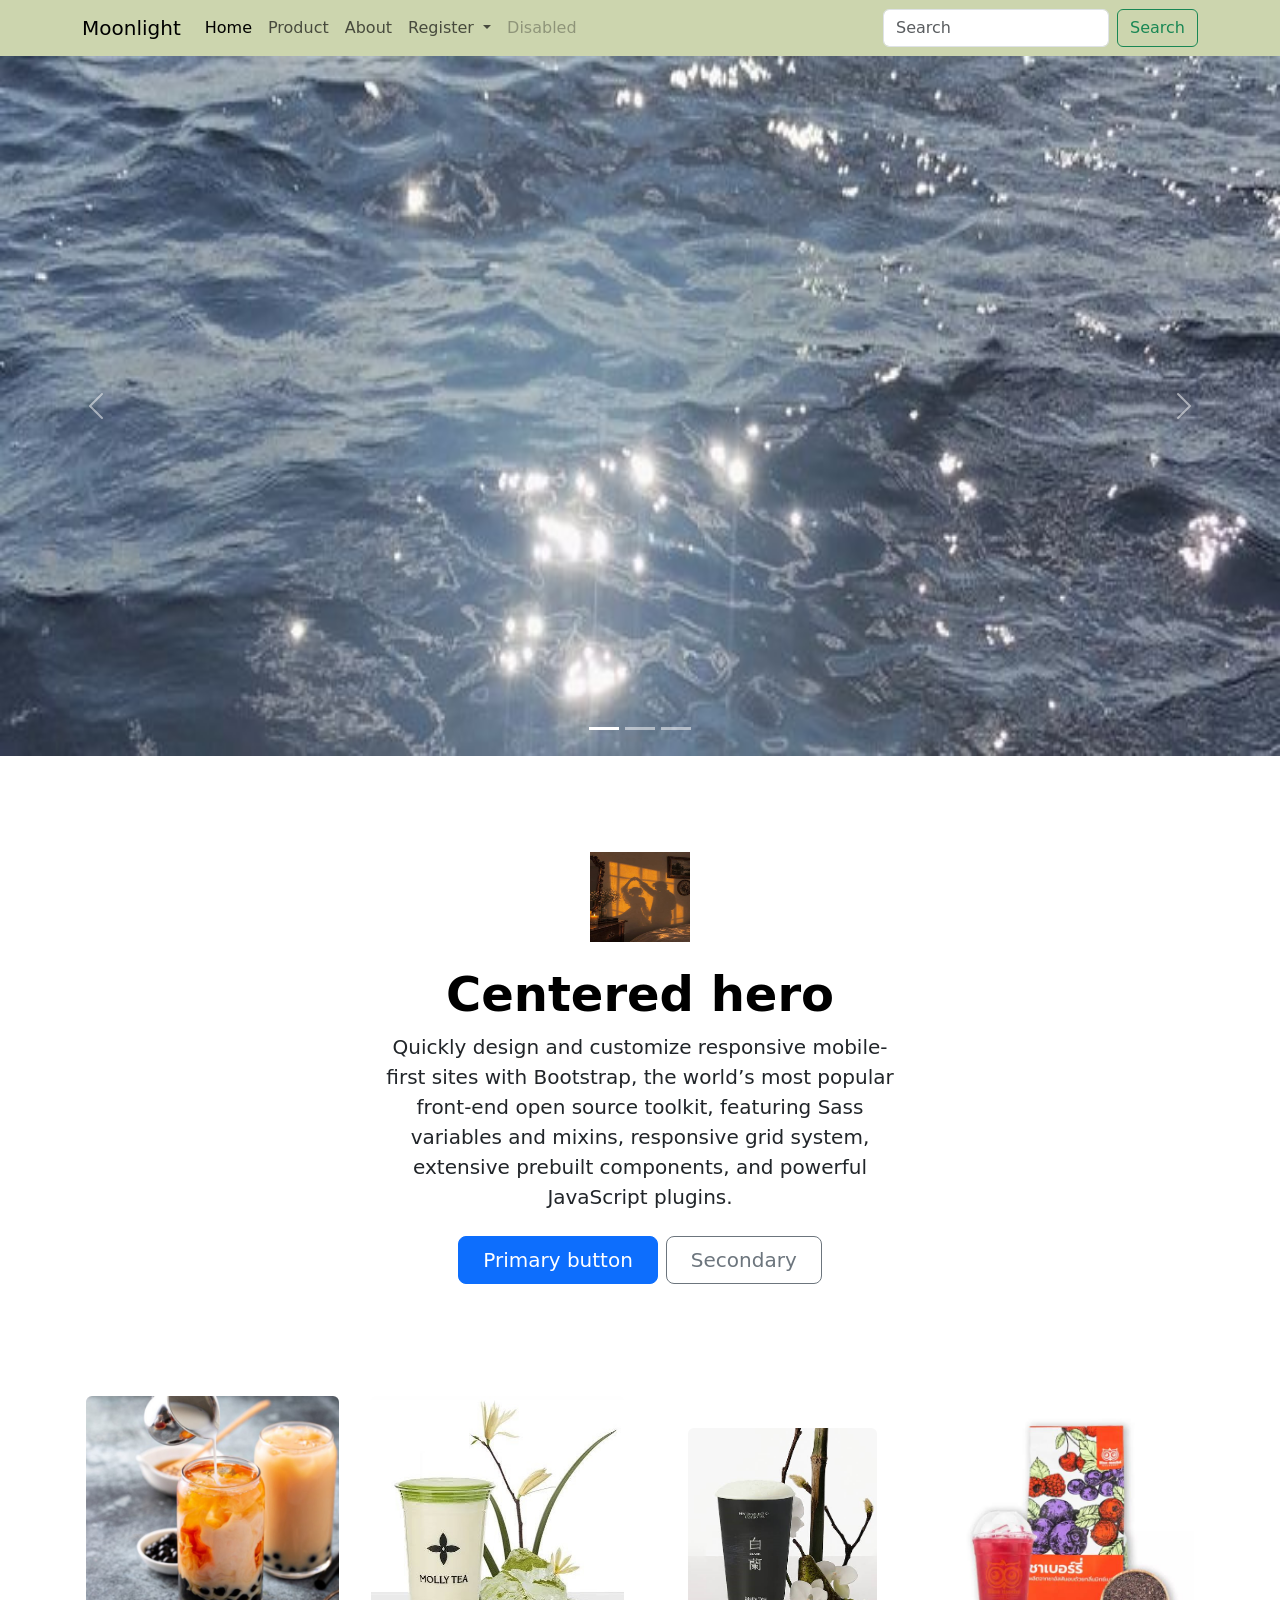
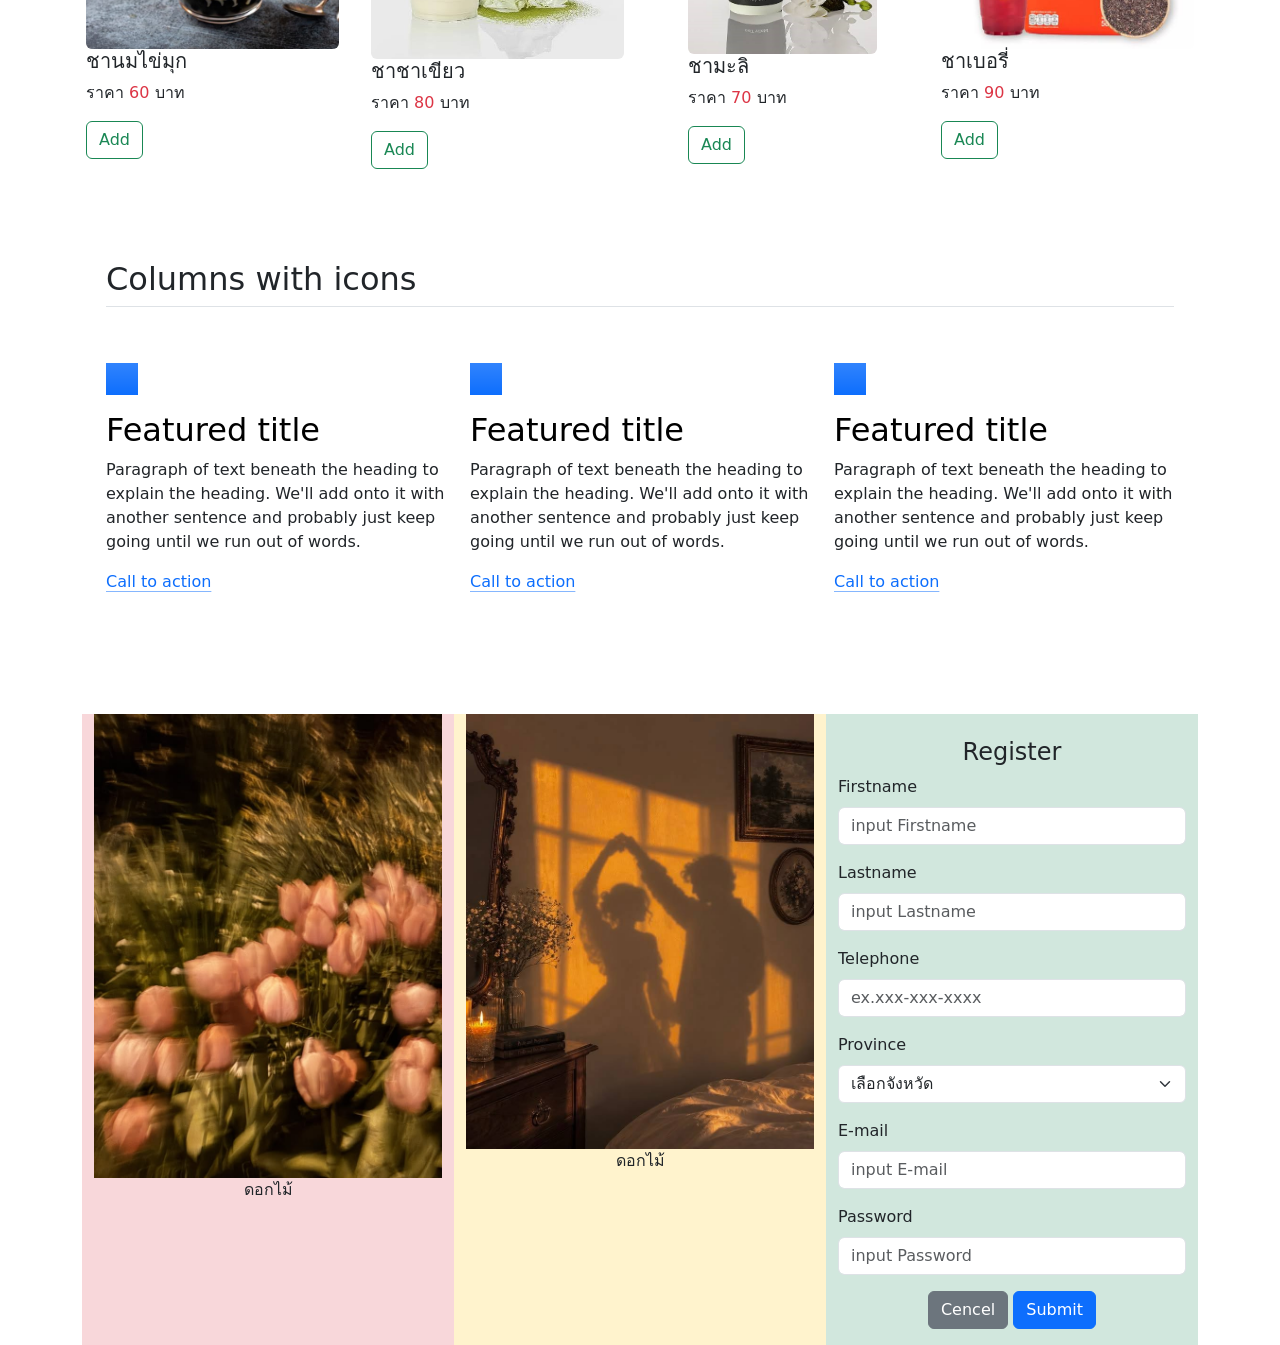
<file: index.html>
<!DOCTYPE html>
<html lang="en">

<head>
  <meta charset="UTF-8">
  <meta name="viewport" content="width=device-width, initial-scale=1.0">
  <title>Document</title>
  <link href="css/bootstrap.min.css" rel="stylesheet">
</head>

<body>
  <!-- Menu -->
  <div id="menu-container"></div>
  <!--image-->
  <div id="carouselExampleIndicators" class="carousel slide">
    <div class="carousel-indicators">
      <button type="button" data-bs-target="#carouselExampleIndicators" data-bs-slide-to="0" class="active"
        aria-current="true" aria-label="Slide 1"></button>
      <button type="button" data-bs-target="#carouselExampleIndicators" data-bs-slide-to="1"
        aria-label="Slide 2"></button>
      <button type="button" data-bs-target="#carouselExampleIndicators" data-bs-slide-to="2"
        aria-label="Slide 3"></button>
    </div>
    <div class="carousel-inner">
      <div class="carousel-item active">
        <img src="/image/438608451216086196.jpg" class="d-block w-100" height="700" alt="...">
      </div>
      <div class="carousel-item">
        <img src="/image/932526666662133726.jpg" class="d-block w-100" height="700" alt="...">
      </div>
      <div class="carousel-item">
        <img src="/image/download.jpg" class="d-block w-100" height="700" alt="...">
      </div>
    </div>
    <button class="carousel-control-prev" type="button" data-bs-target="#carouselExampleIndicators"
      data-bs-slide="prev">
      <span class="carousel-control-prev-icon" aria-hidden="true"></span>
      <span class="visually-hidden">Previous</span>
    </button>
    <button class="carousel-control-next" type="button" data-bs-target="#carouselExampleIndicators"
      data-bs-slide="next">
      <span class="carousel-control-next-icon" aria-hidden="true"></span>
      <span class="visually-hidden">Next</span>
    </button>
  </div>

  <!-- Content here -->
  <div class="container">

    <div class="px-4 py-5 my-5 text-center"> <img class="d-block mx-auto mb-4" src="/image/22.jpg" alt="" width="100"
        height="90">
      <h1 class="display-5 fw-bold text-body-emphasis">Centered hero</h1>
      <div class="col-lg-6 mx-auto">
        <p class="lead mb-4">Quickly design and customize responsive mobile-first sites with Bootstrap, the world’s most
          popular front-end open source toolkit, featuring Sass variables and mixins, responsive grid system, extensive
          prebuilt components, and powerful JavaScript plugins.</p>
        <div class="d-grid gap-2 d-sm-flex justify-content-sm-center"> <button type="button"
            class="btn btn-primary btn-lg px-4 gap-3">Primary button</button> <button type="button"
            class="btn btn-outline-secondary btn-lg px-4">Secondary</button> </div>
      </div>
    </div>

    <div class="row">

      <div class="col-sm-3 md-3 p-3">
        <img src="/image/pro1.jpg" class="img-fluid rounded">
        <br>
        <h5>ชานมไข่มุก</h5>
        <p>ราคา <span class="text-danger">60</span> บาท</p>
        <a class="btn btn-outline-success" href="#" role="button"><span class="bi bi-cart-plus"> Add</span></a>
      </div>
      <div class="col-sm-3 md-3 p-3">
        <img src="/image/pro2.jpg " class="img-fluid rounded">
        <br>
        <h5>ชาชาเขียว</h5>
        <p>ราคา <span class="text-danger">80</span> บาท</p>
        <a class="btn btn-outline-success" href="#" role="button"><span class="bi bi-cart-plus"> Add</span></a>
      </div>
      <div class="col-sm-3 md-3 p-5">
        <img src="/image/pro3.jpg" class="img-fluid rounded">
        <br>
        <h5>ชามะลิ</h5>
        <p>ราคา <span class="text-danger">70</span> บาท</p>
        <a class="btn btn-outline-success" href="#" role="button"><span class="bi bi-cart-plus"> Add</span></a>
      </div>
      <div class="col-sm-3 md-3 p-3">
        <img src="/image/pro4.jpg" class="img-fluid rounded">
        <br>
        <h5>ชาเบอรี่</h5>
        <p>ราคา <span class="text-danger">90</span> บาท</p>
        <a class="btn btn-outline-success" href="#" role="button"><span class="bi bi-cart-plus"> Add</span></a>
      </div>
    </div>

    <div class="container px-4 py-5" id="featured-3">
      <h2 class="pb-2 border-bottom">Columns with icons</h2>
      <div class="row g-4 py-5 row-cols-1 row-cols-lg-3">
        <div class="feature col">
          <div
            class="feature-icon d-inline-flex align-items-center justify-content-center text-bg-primary bg-gradient fs-2 mb-3">
            <svg class="bi" width="1em" height="1em" aria-hidden="true">
              <use xlink:href="#collection"></use>
            </svg> </div>
          <h3 class="fs-2 text-body-emphasis">Featured title</h3>
          <p>Paragraph of text beneath the heading to explain the heading. We'll add onto it with another sentence and
            probably just keep going until we run out of words.</p> <a href="#" class="icon-link">
            Call to action
            <svg class="bi" aria-hidden="true">
              <use xlink:href="#chevron-right"></use>
            </svg> </a>
        </div>
        <div class="feature col">
          <div
            class="feature-icon d-inline-flex align-items-center justify-content-center text-bg-primary bg-gradient fs-2 mb-3">
            <svg class="bi" width="1em" height="1em" aria-hidden="true">
              <use xlink:href="#people-circle"></use>
            </svg> </div>
          <h3 class="fs-2 text-body-emphasis">Featured title</h3>
          <p>Paragraph of text beneath the heading to explain the heading. We'll add onto it with another sentence and
            probably just keep going until we run out of words.</p> <a href="#" class="icon-link">
            Call to action
            <svg class="bi" aria-hidden="true">
              <use xlink:href="#chevron-right"></use>
            </svg> </a>
        </div>
        <div class="feature col">
          <div
            class="feature-icon d-inline-flex align-items-center justify-content-center text-bg-primary bg-gradient fs-2 mb-3">
            <svg class="bi" width="1em" height="1em" aria-hidden="true">
              <use xlink:href="#toggles2"></use>
            </svg> </div>
          <h3 class="fs-2 text-body-emphasis">Featured title</h3>
          <p>Paragraph of text beneath the heading to explain the heading. We'll add onto it with another sentence and
            probably just keep going until we run out of words.</p> <a href="#" class="icon-link">
            Call to action
            <svg class="bi" aria-hidden="true">
              <use xlink:href="#chevron-right"></use>
            </svg> </a>
        </div>
      </div>
    </div>

    <!--***************-->

    <!-- Content here 
    <h3 class="alert mt-4" style="background-color: #faedcd;">หน้าหลัก</h3>

    <div class="alert text-center" role="alert" style="background-color: #fefae0;">
      Natthaya Jaengchut
    </div>

    <div class="text-end">
      <a class="btn btn-warning" href="https://www.google.com/">Google</a>
    </div>
  </div>-->

    <!-- แบ่งคอลัมน์ด้วย grid system -->
    <div class="container text-center mt-4">
      <div class="row">
        <div class="col-sm-4  bg-danger-subtle">
          <img src="../image/11.jpg " width=100%>
          ดอกไม้
        </div>

        <div class="col-sm-4 bg-warning-subtle">
          <img src="../image/22.jpg" width=100%>
          ดอกไม้
        </div>

        <div class="col-sm-4 bg-success-subtle">
          <h4 class="mt-4">Register</h4>
          <form class="text-start">
            <div class="mb-3">
              <label class="form-label">Firstname</label>
              <input type="text" class="form-control" id="Firstname" required placeholder="input Firstname">
            </div>

            <div class="mb-3">
              <label class="form-label">Lastname</label>
              <input type="text" class="form-control" id="Lastname" required placeholder="input Lastname">
            </div>

            <div class="mb-3">
              <label class="form-label">Telephone</label>
              <input type="tel" class="form-control" id="telephone" required placeholder="ex.xxx-xxx-xxxx">
            </div>

            <div class="mb-3">
              <label class="form-label">Province</label>
              <select class="form-select" id="pro">
                <option selected>เลือกจังหวัด</option>
                <option value="1">ระยอง</option>
                <option value="2">ชลบุรี</option>
                <option value="3">จันทบุรี</option>
              </select>
            </div>

            <div class="mb-3">
              <label class="form-label">E-mail</label>
              <input type="email" class="form-control" id="email" required placeholder="input E-mail">
            </div>
            <div class="mb-3">
              <label class="form-label">Password</label>
              <input type="password" class="form-control" id="pw" required placeholder="input Password">
            </div>

            <div class="mb-3 text-center">
              <button type="reset" class="btn btn-secondary">Cencel</button>
              <button type="Submit" class="btn btn-primary">Submit</button>
            </div>
          </form>
        </div>

      </div>
    </div>


</body>

</html>

<script src="js/bootstrap.bundle.min.js"></script>
<script src="js/menu.js"></script>
</file>
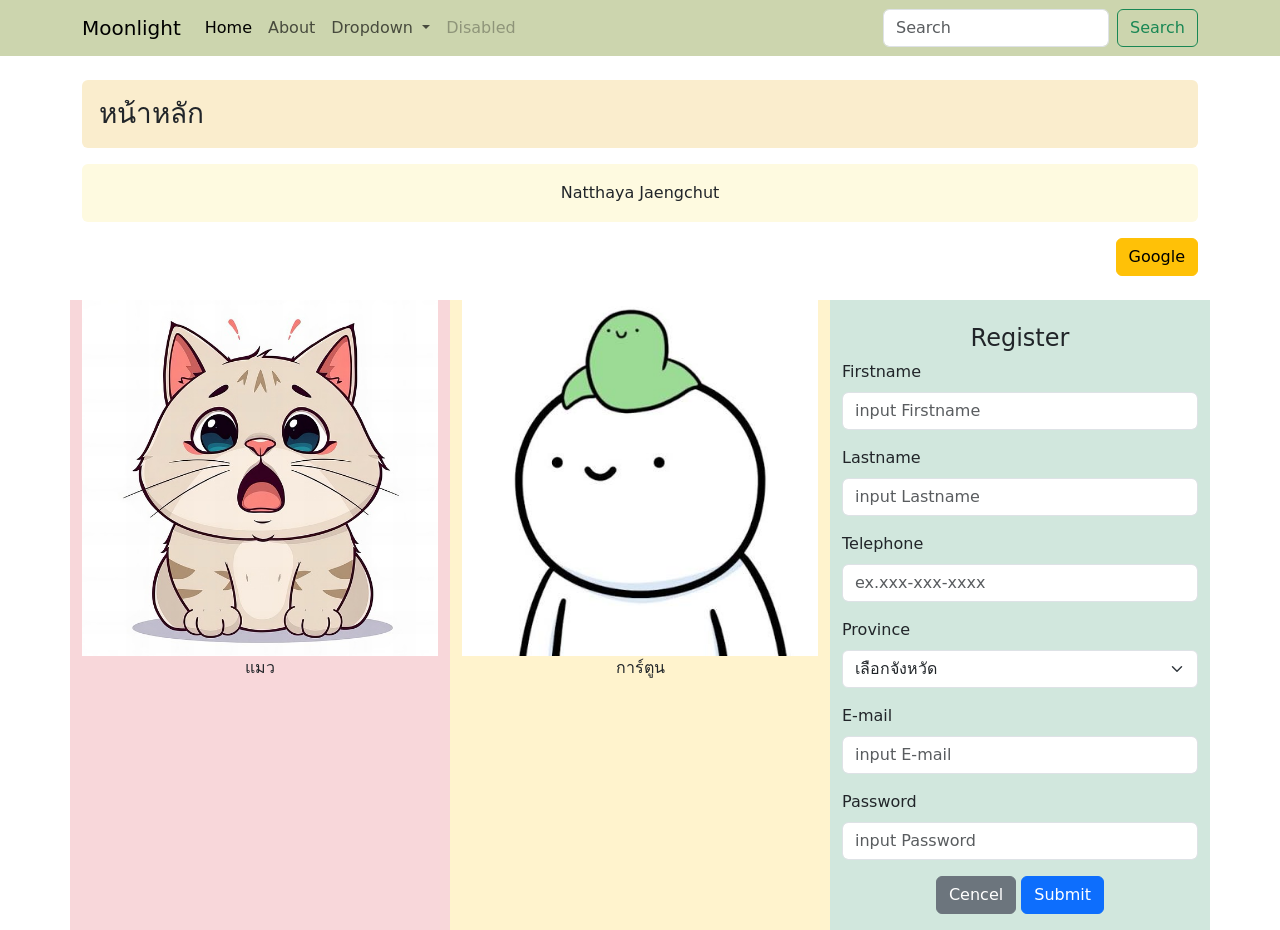
<file: bootstrap/index.html>
<!DOCTYPE html>
<html lang="en">
<head>
    <meta charset="UTF-8">
    <meta name="viewport" content="width=device-width, initial-scale=1.0">
    <title>Document</title>
    <link href="css/bootstrap.min.css" rel="stylesheet">
</head>
<body>
    <!-- Menu -->
    <div id="menu-container"></div>

    <!-- Content here -->
    <div class="container">
        <!-- Content here -->
    <h3 class="alert mt-4" style="background-color: #faedcd;">หน้าหลัก</h3>

    <div class="alert text-center" role="alert" style="background-color: #fefae0;">
        Natthaya Jaengchut 
    </div>
    
    <div class="text-end">
    <a class="btn btn-warning" href="https://www.google.com/" >Google</a>
    </div>
    </div>

    <!-- แบ่งคอลัมน์ด้วย grid system -->
    <div class="container text-center mt-4" >
        <div class="row">
          <div class="col-sm-4  bg-danger-subtle">
            <img src="../image/cartoon-8956457_640.jpg " width = 100%>
            แมว
          </div>

          <div class="col-sm-4 bg-warning-subtle">
            <img src="../image/images.jpg" width = 100%>
            การ์ตูน
          </div>

          <div class="col-sm-4 bg-success-subtle">
            <h4 class="mt-4">Register</h4>
            <form class="text-start">
                <div class="mb-3">
                  <label class="form-label">Firstname</label>
                  <input type="text" class="form-control" id="Firstname" required placeholder="input Firstname">
                </div>

                <div class="mb-3">
                  <label class="form-label">Lastname</label>
                  <input type="text" class="form-control" id="Lastname" required placeholder="input Lastname">
                </div>

                <div class="mb-3">
                    <label class="form-label">Telephone</label>
                    <input type="tel" class="form-control" id="telephone" required placeholder="ex.xxx-xxx-xxxx">
                  </div>

                  <div class="mb-3">
                    <label class="form-label">Province</label>
                    <select class="form-select" id="pro">
                        <option selected>เลือกจังหวัด</option>
                        <option value="1">ระยอง</option>
                        <option value="2">ชลบุรี</option>
                        <option value="3">จันทบุรี</option>
                      </select>
                  </div>

                  <div class="mb-3">
                    <label class="form-label">E-mail</label>
                    <input type="email" class="form-control" id="email" required placeholder="input E-mail">
                  </div>
                  <div class="mb-3">
                    <label class="form-label">Password</label>
                    <input type="password" class="form-control" id="pw" required placeholder="input Password">
                  </div>

                <div class="mb-3 text-center">
                <button type="reset" class="btn btn-secondary">Cencel</button>
                <button type="Submit" class="btn btn-primary">Submit</button>
                </div>
              </form>
          </div>

        </div>
      </div>


</body>
</html>

<script src="js/bootstrap.bundle.min.js" ></script>
<script src="js/menu.js" ></script>
</file>
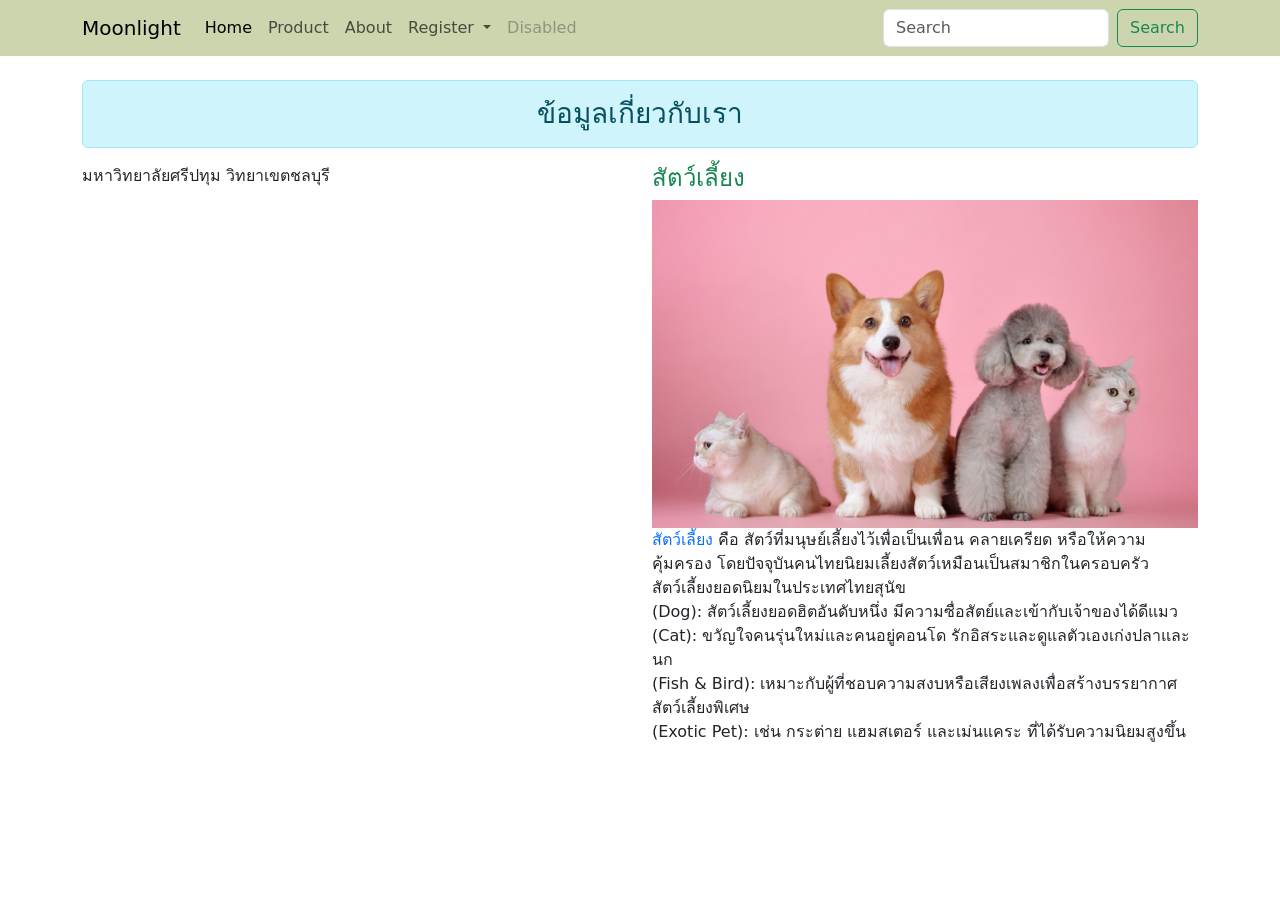
<file: about.html>
<!DOCTYPE html>
<html lang="en">
<head>
    <meta charset="UTF-8">
    <meta name="viewport" content="width=device-width, initial-scale=1.0">
    <title>Document</title>
    <link href="css/bootstrap.min.css" rel="stylesheet">
</head>
<body>
    <!-- Menu -->
    <div id="menu-container"></div>
    
    <div class="container">
        <h3 class="alert alert-info mt-4 text-center">ข้อมูลเกี่ยวกับเรา</h3>
        <div class="row">
            <div class="col-md-6">
                มหาวิทยาลัยศรีปทุม วิทยาเขตชลบุรี <br>
                <iframe src="https://www.google.com/maps/embed?pb=!1m18!1m12!1m3!1d3880.927777961867!2d100.99031537508421!3d13.41679748694099!2m3!1f0!2f0!3f0!3m2!1i1024!2i768!4f13.1!3m3!1m2!1s0x311d3617ee04db97%3A0x2250cf181ed25837!2sSripathum%20University%20Chonburi%20Campus!5e0!3m2!1sen!2sth!4v1788717433157!5m2!1sen!2sth" width="100%" height="400px" style="border:0;" allowfullscreen="" loading="lazy" referrerpolicy="strict-origin-when-cross-origin"></iframe>
            </div>
            <div class="col-md-6">
                <div class="h4 text-success">สัตว์เลี้ยง</div>
                <img src="../image/สัตว์เลี้ยง.jpg" width="100%"> <br>
                <p>
                    <span class="text-primary">สัตว์เลี้ยง </span> คือ สัตว์ที่มนุษย์เลี้ยงไว้เพื่อเป็นเพื่อน คลายเครียด หรือให้ความคุ้มครอง โดยปัจจุบันคนไทยนิยมเลี้ยงสัตว์เหมือนเป็นสมาชิกในครอบครัว <br>
                    สัตว์เลี้ยงยอดนิยมในประเทศไทยสุนัข <br>
                    (Dog): สัตว์เลี้ยงยอดฮิตอันดับหนึ่ง มีความซื่อสัตย์และเข้ากับเจ้าของได้ดีแมว <br>
                    (Cat): ขวัญใจคนรุ่นใหม่และคนอยู่คอนโด รักอิสระและดูแลตัวเองเก่งปลาและนก <br>
                    (Fish & Bird): เหมาะกับผู้ที่ชอบความสงบหรือเสียงเพลงเพื่อสร้างบรรยากาศสัตว์เลี้ยงพิเศษ <br>
                    (Exotic Pet): เช่น กระต่าย แฮมสเตอร์ และเม่นแคระ ที่ได้รับความนิยมสูงขึ้น
                </p>
            </div>

        </div>


    </div>


</body>
</html>

<script src="js/bootstrap.bundle.min.js" ></script>
<script src="js/menu.js" ></script>
</file>
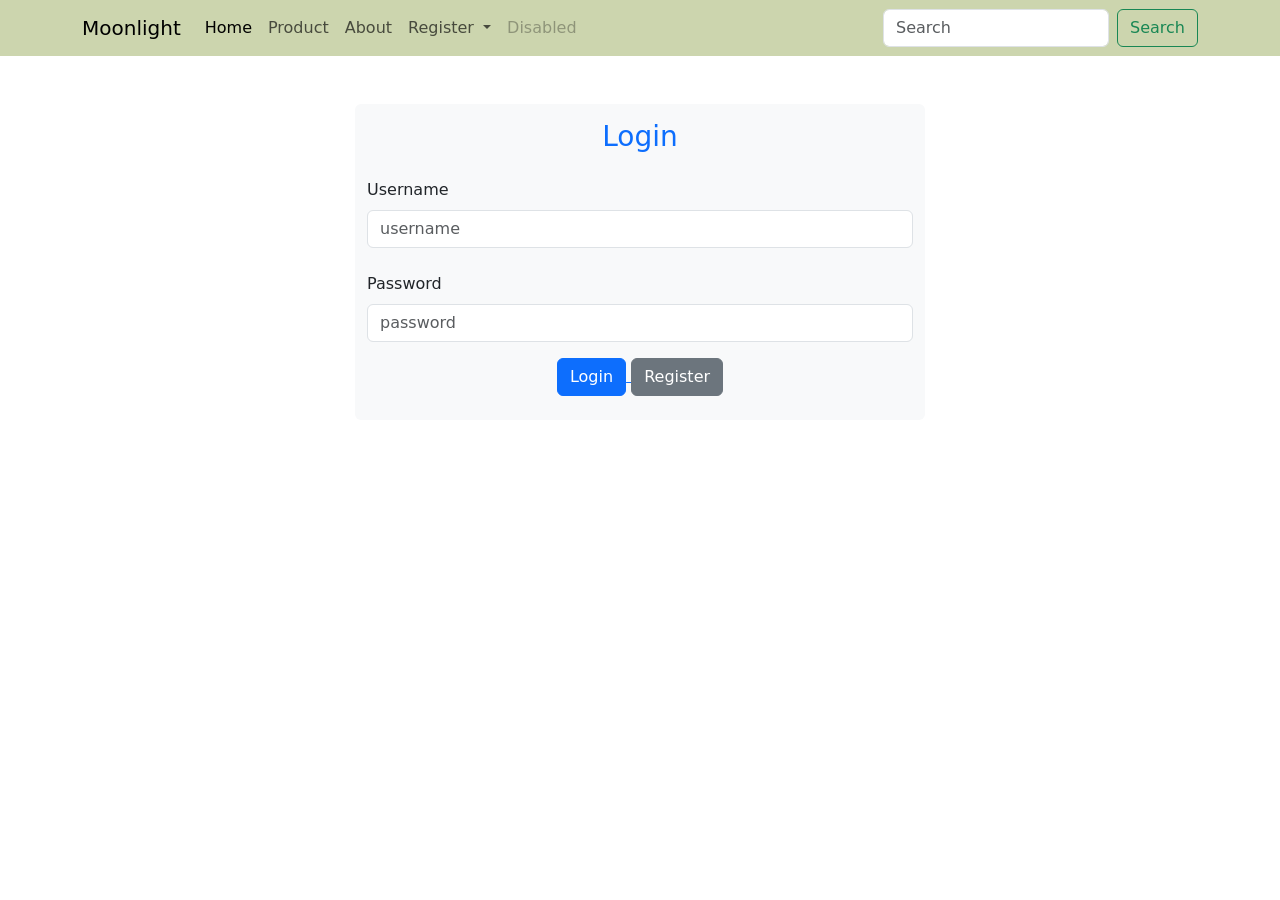
<file: login.html>
<!DOCTYPE html>
<html lang="en">
<head>
    <meta charset="UTF-8">
    <meta name="viewport" content="width=, initial-scale=1.0">
    <title>Login</title>
    <link href="css/bootstrap.min.css" rel="stylesheet">
</head>
<body>
     <!-- Menu -->
     <div id="menu-container"></div>

    <div class="container  ">
        <form id="form2">

        <div class="row ">
            <div class="col-md-6 mx-auto mt-5 bg-light   rounded">
                <div class="h3 text-center	text-primary mt-3 ">Login</div>
                <div class="mb-3 mt-4 ">
                    <label class="form-label">Username</label>
                    <input type="text" class="form-control" id="username" placeholder="username" required>
                </div>
                <div class="mb-3 mt-4 ">
                    <label class="form-label">Password</label>
                    <input type="password" class="form-control" id="password" placeholder="password" required>
                </div>
                <div class="text-center mb-4">
                 <a href="product.html"> <button type="button" class="btn btn-primary">Login</button> </a>  
                    <a href="register.html" class="btn btn-secondary" > Register</a>
                </div>
            </div>
        </div>
    </form>
    </div>
</body>
</html>

<script src="js/bootstrap.bundle.min.js" ></script>
<script src="js/menu.js" ></script>
</file>
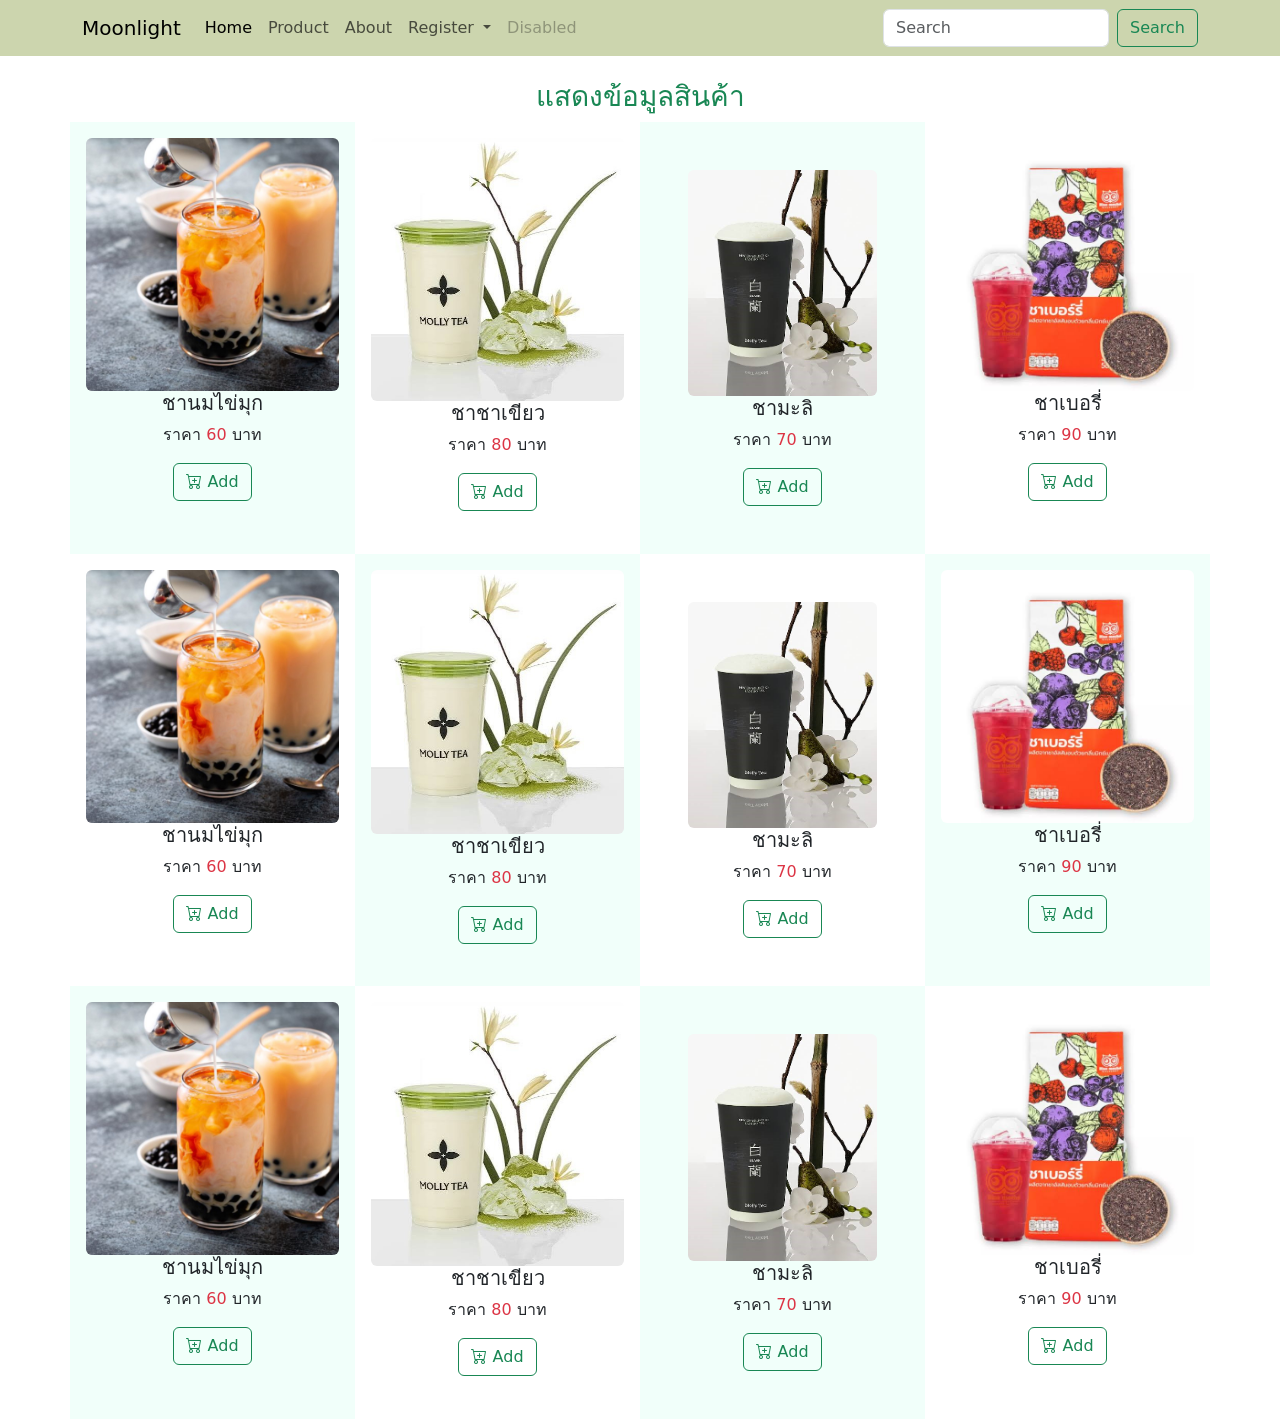
<file: product.html>
<!DOCTYPE html>
<html lang="en">
<head>
    <meta charset="UTF-8">
    <meta name="viewport" content="width=device-width, initial-scale=1.0">
    <title>Product</title>
    <link href="css/bootstrap.min.css" rel="stylesheet">
    <link href="https://cdnjs.cloudflare.com/ajax/libs/font-awesome/6.0.0-beta3/css/all.min.css" rel="stylesheet">
    <link rel="stylesheet" href="https://cdn.jsdelivr.net/npm/bootstrap-icons@1.13.1/font/bootstrap-icons.min.css">
</head>
<body>
<!-- Menu -->
<div id="menu-container"></div>

<div class="container text-center">

    <h3 class="mt-4 md-3 text-success">แสดงข้อมูลสินค้า</h3>
    <!--row 1 -->
    <div class="row">
        
        <div class="col-sm-3 md-3 p-3" style="background-color: #f1fffa;">
        <img src="/image/pro1.jpg"  class="img-fluid rounded">
          <br><h5>ชานมไข่มุก</h5>
          <p>ราคา <span class="text-danger">60</span> บาท</p>
          <a class="btn btn-outline-success" href="#" role="button"><span class="bi bi-cart-plus"> Add</span></a>
        </div>
        <div class="col-sm-3 md-3 p-3">
            <img src="/image/pro2.jpg "class="img-fluid rounded">
            <br><h5>ชาชาเขียว</h5>
          <p>ราคา <span class="text-danger">80</span> บาท</p>
          <a class="btn btn-outline-success" href="#" role="button"><span class="bi bi-cart-plus"> Add</span></a>
        </div>
        <div class="col-sm-3 md-3 p-5" style="background-color: #f1fffa;">
            <img src="/image/pro3.jpg" class="img-fluid rounded">
            <br><h5>ชามะลิ</h5>
          <p>ราคา <span class="text-danger">70</span> บาท</p>
          <a class="btn btn-outline-success" href="#" role="button"><span class="bi bi-cart-plus"> Add</span></a>
        </div>
        <div class="col-sm-3 md-3 p-3">
            <img src="/image/pro4.jpg" class="img-fluid rounded">
            <br><h5>ชาเบอรี่</h5>
          <p>ราคา <span class="text-danger">90</span> บาท</p>
          <a class="btn btn-outline-success" href="#" role="button"><span class="bi bi-cart-plus"> Add</span></a>
          </div>
      </div>

      <!--row 2-->
      <div class="row">
        <div class="col-sm-3 md-3 p-3" >
        <img src="/image/pro1.jpg"  class="img-fluid rounded">
          <br><h5>ชานมไข่มุก</h5>
          <p>ราคา <span class="text-danger">60</span> บาท</p>
          <a class="btn btn-outline-success" href="#" role="button"><span class="bi bi-cart-plus"> Add</span></a>
        </div>
        <div class="col-sm-3 md-3 p-3"style="background-color: #f1fffa;">
            <img src="/image/pro2.jpg "class="img-fluid rounded">
            <br><h5>ชาชาเขียว</h5>
          <p>ราคา <span class="text-danger">80</span> บาท</p>
          <a class="btn btn-outline-success" href="#" role="button"><span class="bi bi-cart-plus"> Add</span></a>
        </div>
        <div class="col-sm-3 md-3 p-5">
            <img src="/image/pro3.jpg" class="img-fluid rounded">
            <br><h5>ชามะลิ</h5>
          <p>ราคา <span class="text-danger">70</span> บาท</p>
          <a class="btn btn-outline-success" href="#" role="button"><span class="bi bi-cart-plus"> Add</span></a>
        </div>
        <div class="col-sm-3 md-3 p-3" style="background-color: #f1fffa;">
            <img src="/image/pro4.jpg" class="img-fluid rounded">
            <br><h5>ชาเบอรี่</h5>
          <p>ราคา <span class="text-danger">90</span> บาท</p>
          <a class="btn btn-outline-success" href="#" role="button"><span class="bi bi-cart-plus"> Add</span></a>
          </div>
      </div>

      <!--row 3 -->
      <div class="row">
        <div class="col-sm-3 md-3 p-3" style="background-color: #f1fffa;">
        <img src="/image/pro1.jpg"  class="img-fluid rounded">
          <br><h5>ชานมไข่มุก</h5>
          <p>ราคา <span class="text-danger">60</span> บาท</p>
          <a class="btn btn-outline-success" href="#" role="button"> <span class="bi bi-cart-plus"> Add</span> </a>
        </div>
        <div class="col-sm-3 md-3 p-3">
            <img src="/image/pro2.jpg "class="img-fluid rounded">
            <br><h5>ชาชาเขียว</h5>
          <p>ราคา <span class="text-danger">80</span> บาท</p>
          <a class="btn btn-outline-success" href="#" role="button"><span class="bi bi-cart-plus"> Add</span></a>
        </div>
        <div class="col-sm-3 md-3 p-5" style="background-color: #f1fffa;">
            <img src="/image/pro3.jpg" class="img-fluid rounded">
            <br><h5>ชามะลิ</h5>
          <p>ราคา <span class="text-danger">70</span> บาท</p>
          <a class="btn btn-outline-success" href="#" role="button"><span class="bi bi-cart-plus"> Add</span></a>
        </div>
        <div class="col-sm-3 md-3 p-3">
            <img src="/image/pro4.jpg" class="img-fluid rounded">
            <br><h5>ชาเบอรี่</h5>
          <p>ราคา <span class="text-danger">90</span> บาท</p>
          <a class="btn btn-outline-success" href="#" role="button"><span class="bi bi-cart-plus"> Add</span></a>
          </div>
      </div>
</div>

</body>
</html>

<script src="js/bootstrap.bundle.min.js" ></script>
<script src="js/menu.js" ></script>
</file>
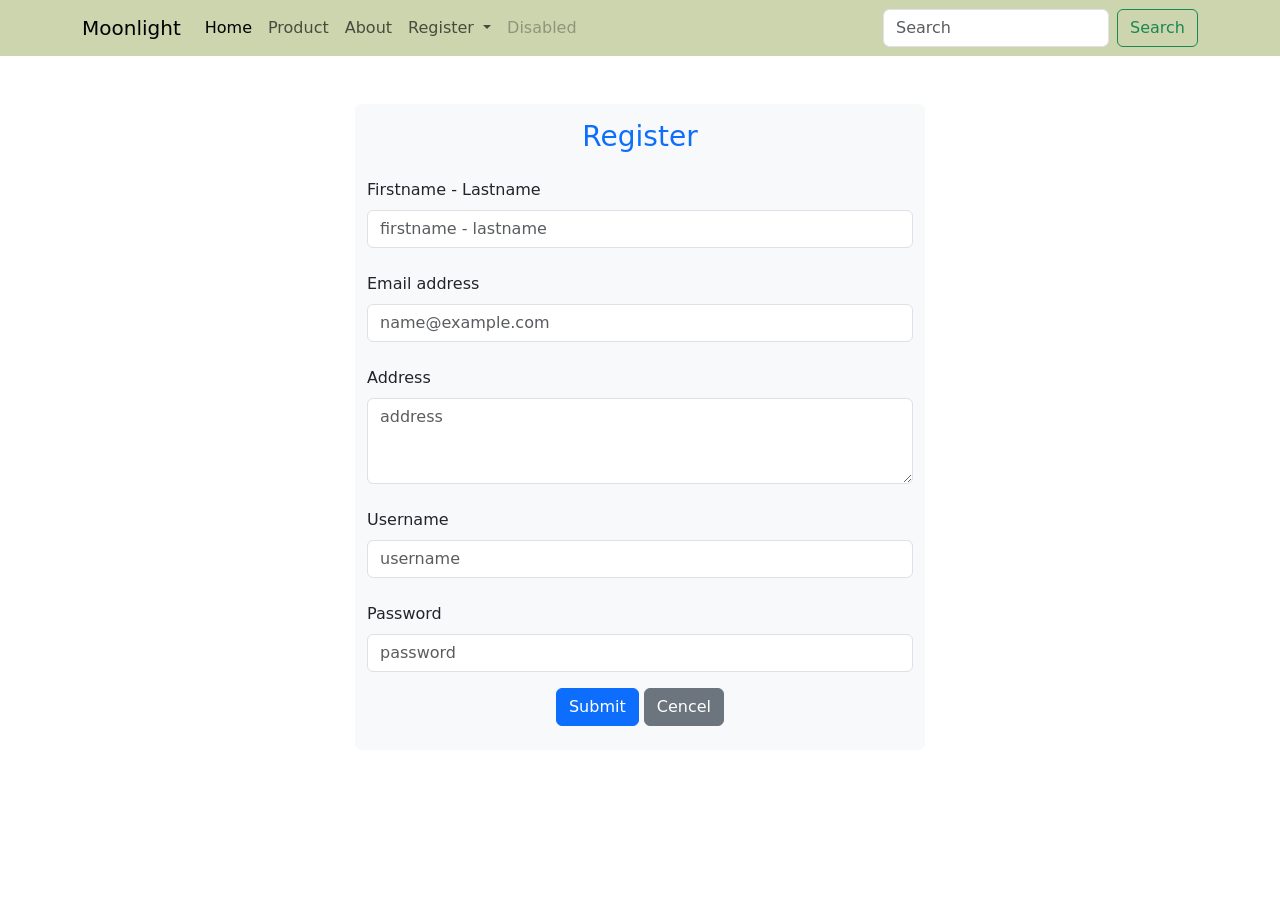
<file: register.html>
<!DOCTYPE html>
<html lang="en">
<head>
    <meta charset="UTF-8">
    <meta name="viewport" content="width=, initial-scale=1.0">
    <title>Register</title>
    <link href="css/bootstrap.min.css" rel="stylesheet">
</head>
<body>
     <!-- Menu -->
     <div id="menu-container"></div>

    <div class="container  ">
        <form id="form1">

        <div class="row">
            <div class="col-md-6 mx-auto mt-5 bg-light   rounded">
                <div class="h3 text-center	text-primary mt-3 ">Register</div>
                <div class="mb-3 mt-4 ">
                    <label class="form-label">Firstname - Lastname</label>
                    <input type="text" class="form-control" id="firstname-lastname" placeholder="firstname - lastname" required>
                </div>
                <div class="mb-3 mt-4 ">
                    <label class="form-label">Email address</label>
                    <input type="email" class="form-control" id="email" placeholder="name@example.com" required>
                </div>
                <div class="mb-3 mt-4 ">
                    <label class="form-label">Address</label>
                    <textarea class="form-control" id="textDetail" rows="3" placeholder="address" required></textarea>
                </div>
                <div class="mb-3 mt-4 ">
                    <label class="form-label">Username</label>
                    <input type="text" class="form-control" id="username" placeholder="username" required>
                </div>
                <div class="mb-3 mt-4 ">
                    <label class="form-label">Password</label>
                    <input type="password" class="form-control" id="password" placeholder="password" required>
                </div>
                <div class="text-center mb-4">
                    <input type="submit" id="submit" class="btn btn-primary" value="Submit">
                    <input type="reset" id="reset" class="btn btn-secondary" value="Cencel">
                </div>
            </div>
        </div>
    </form>
    </div>
</body>
</html>

<script src="js/bootstrap.bundle.min.js" ></script>
<script src="js/menu.js" ></script>
</file>
